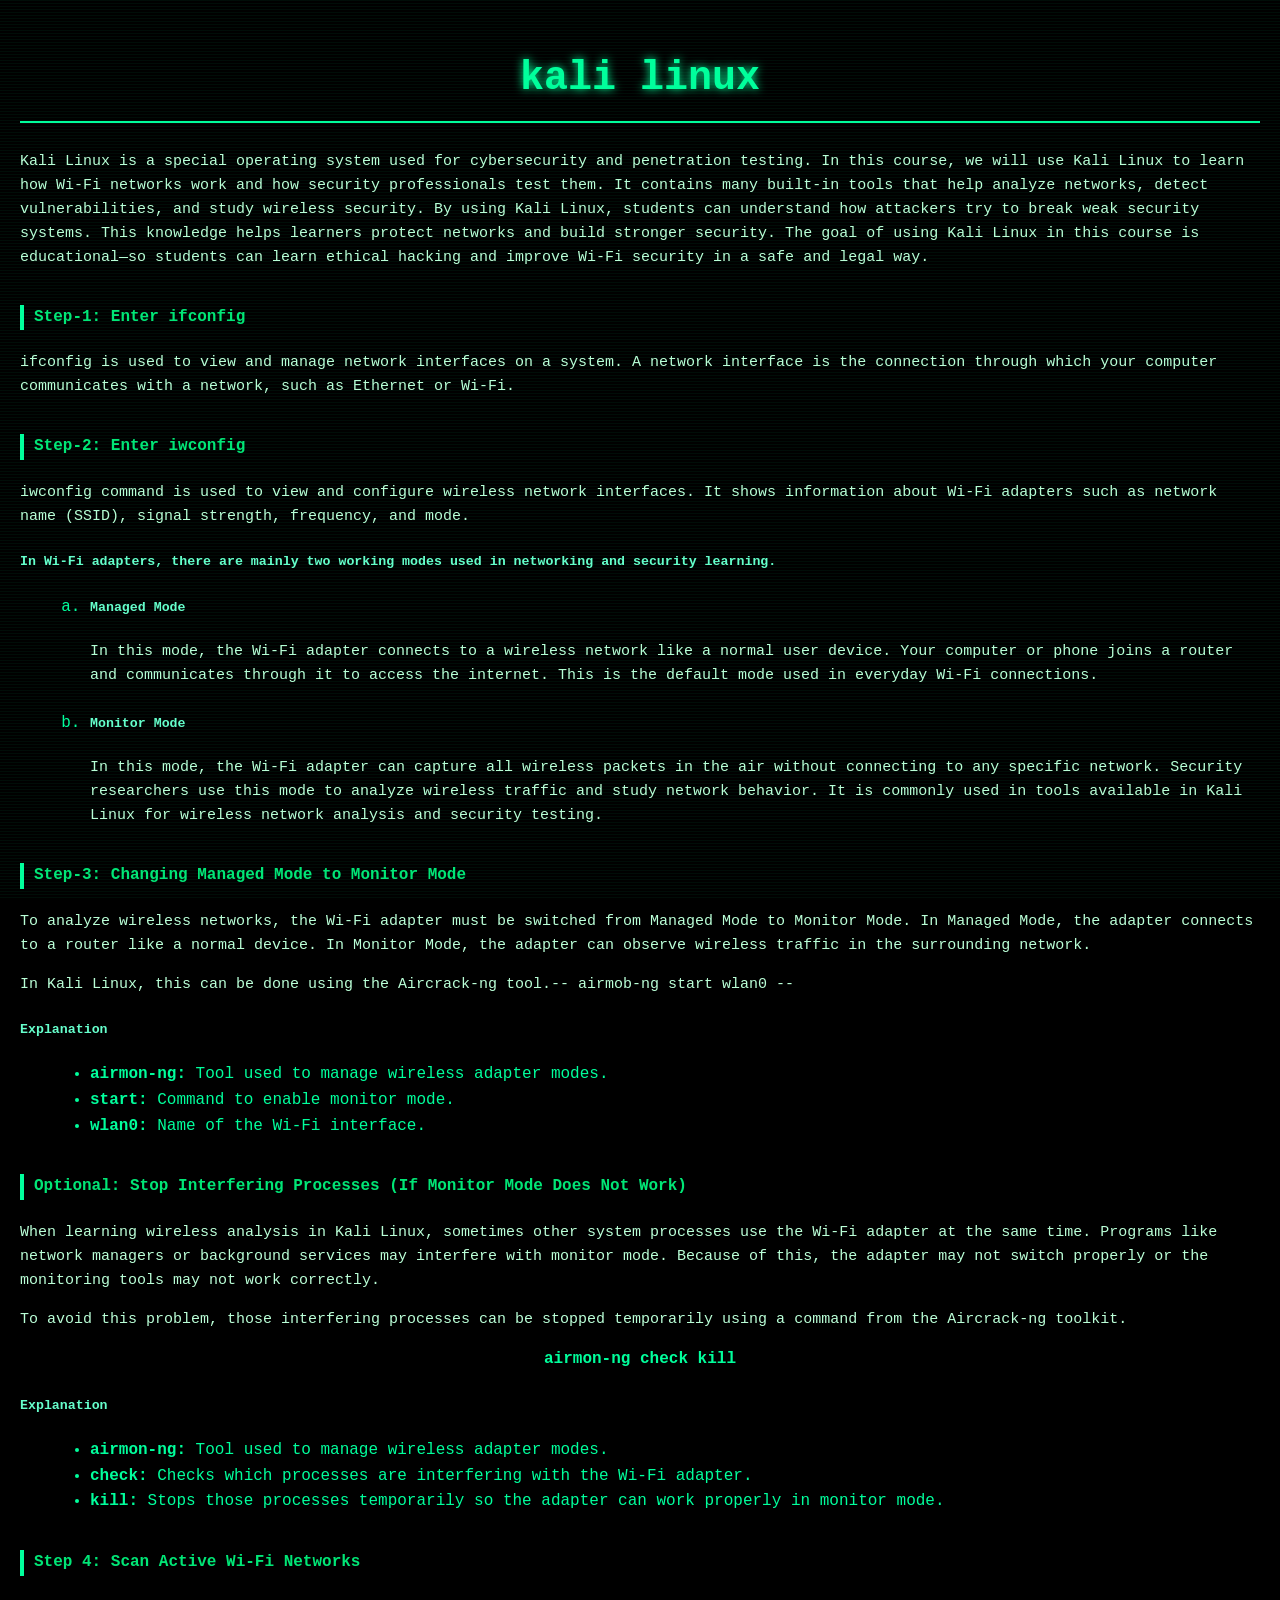
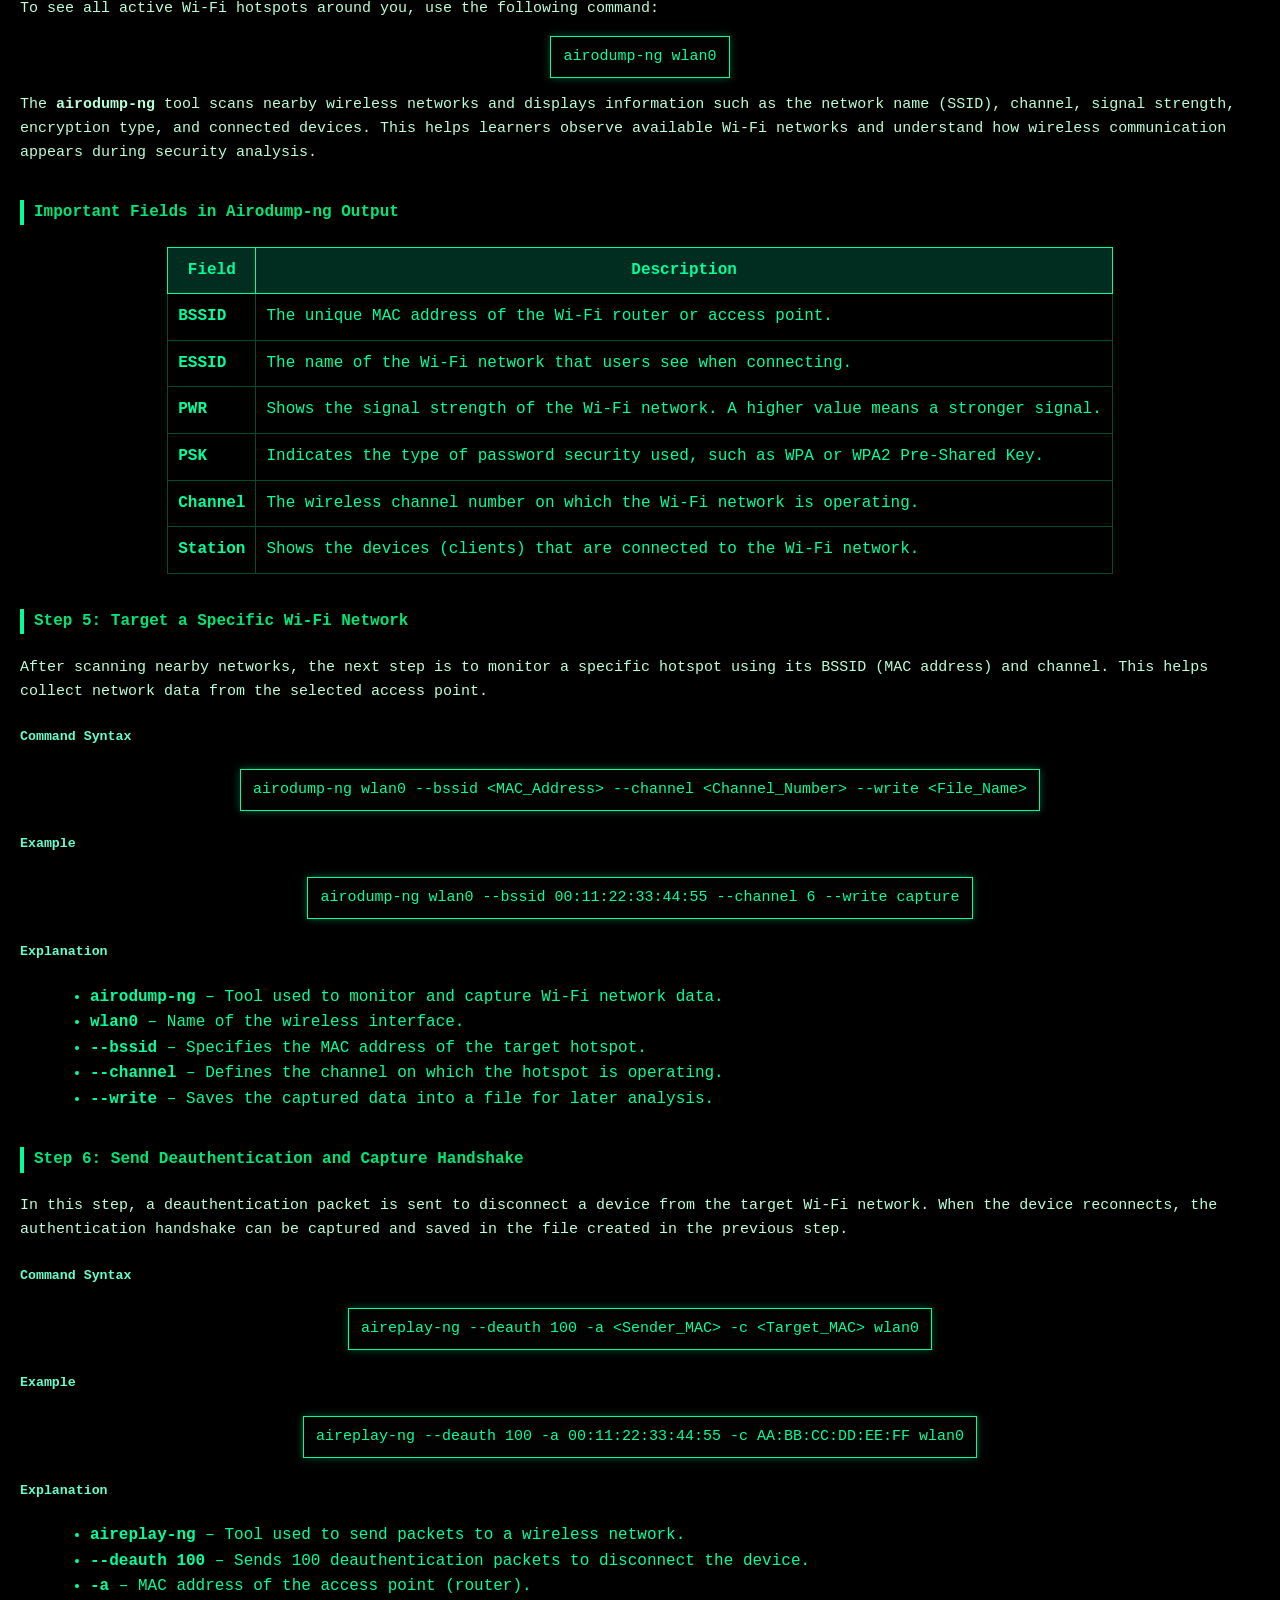
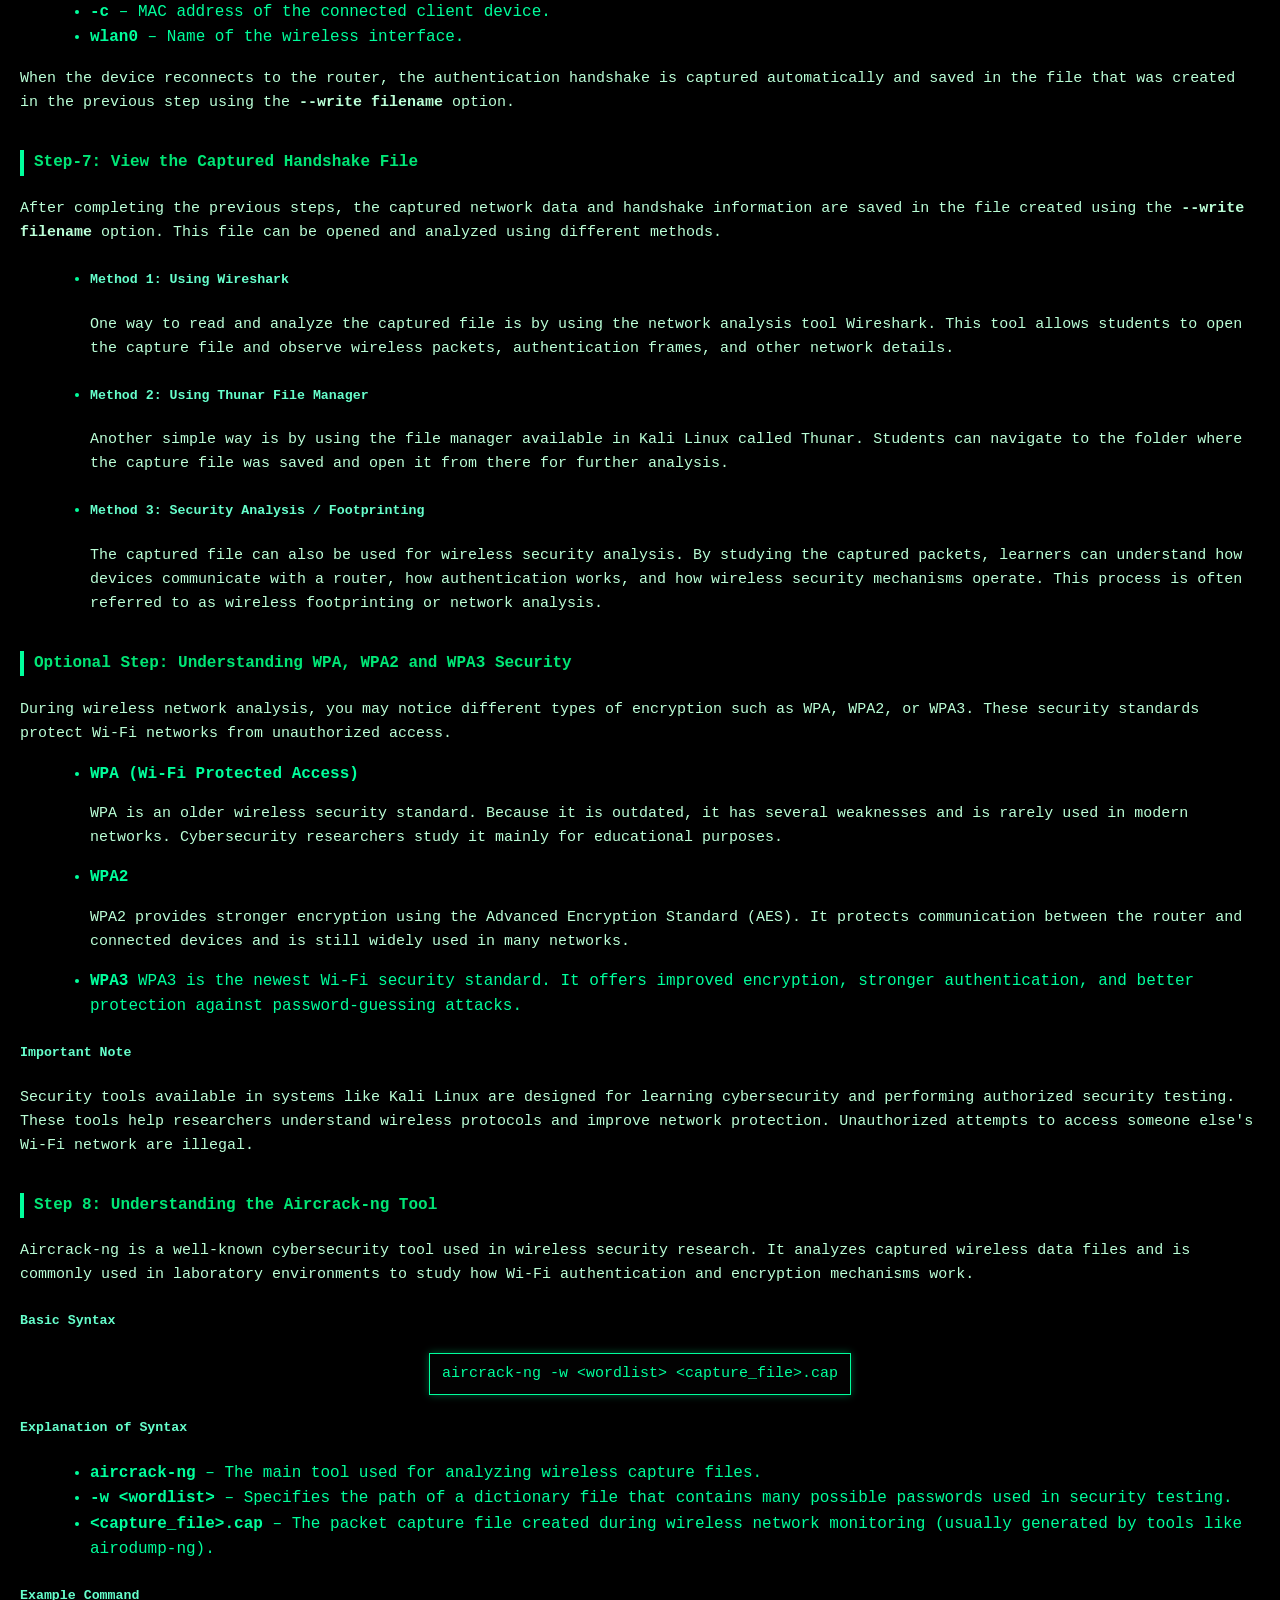
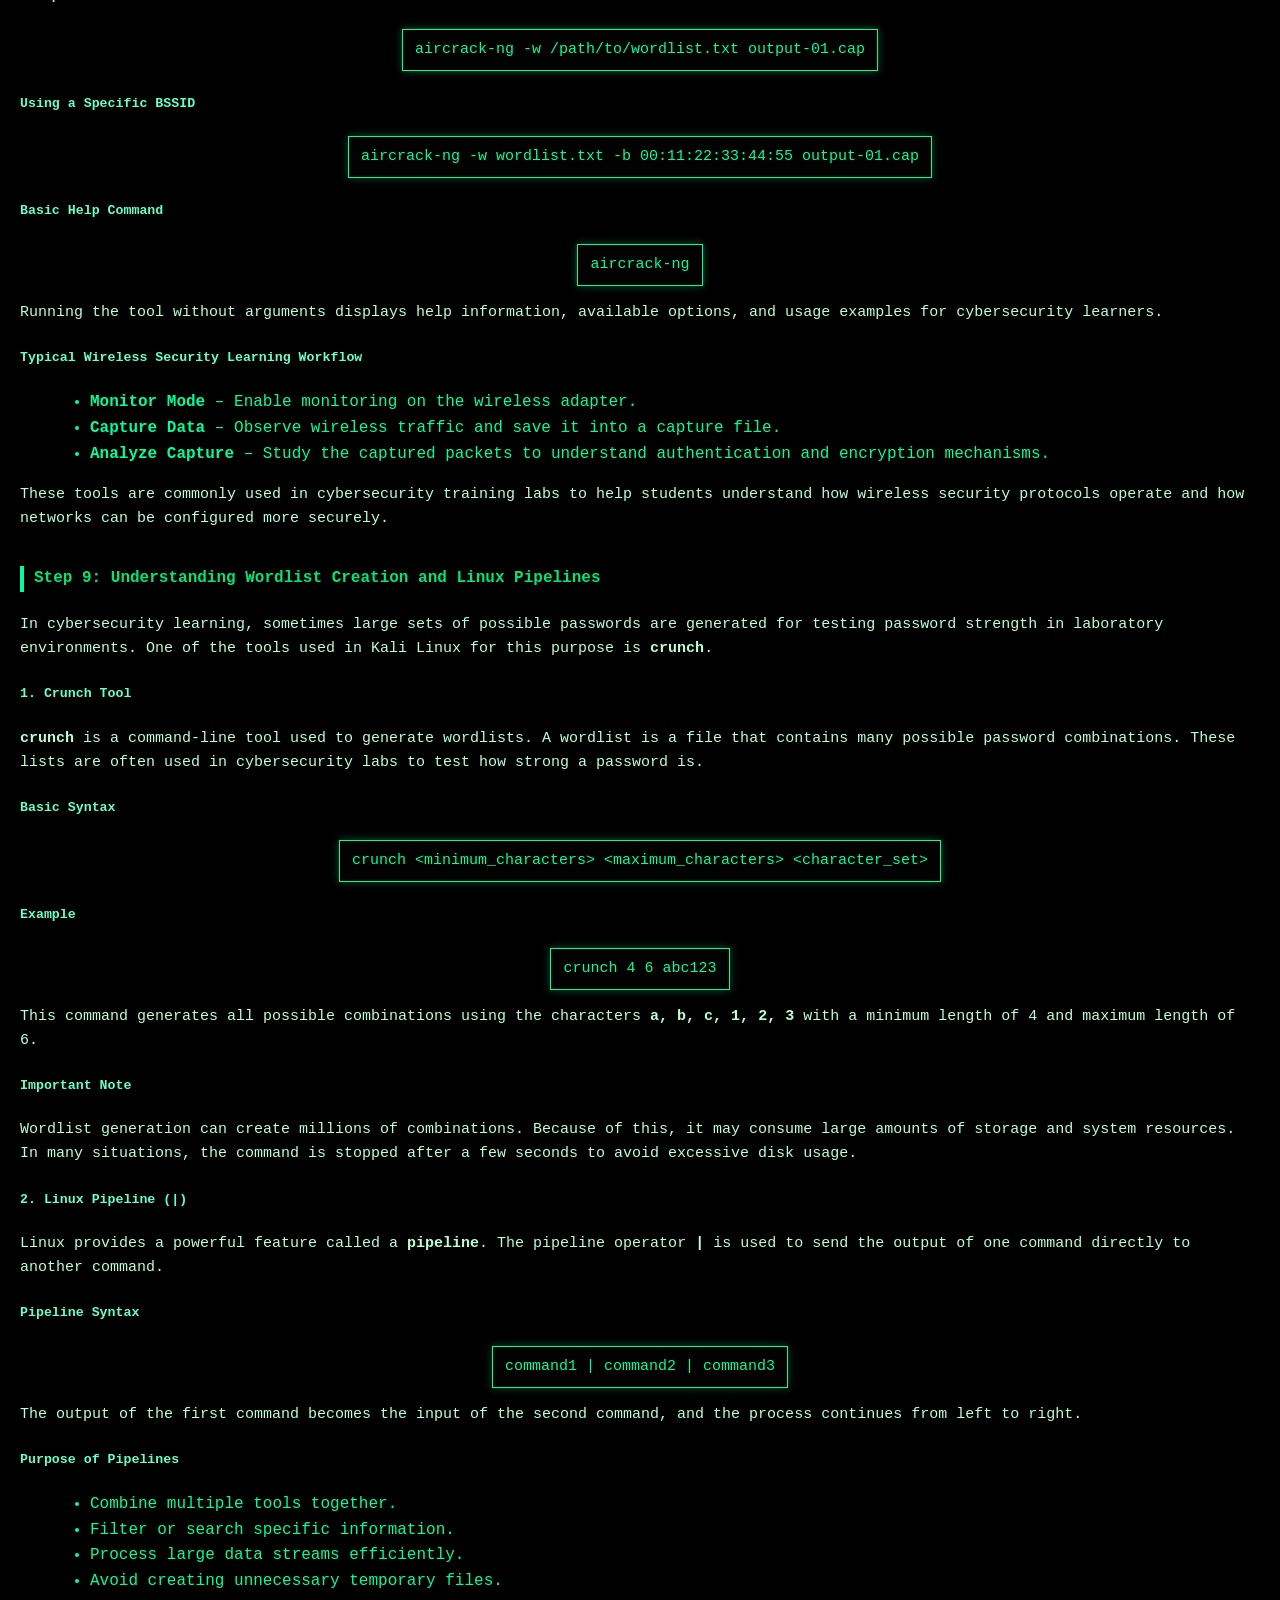
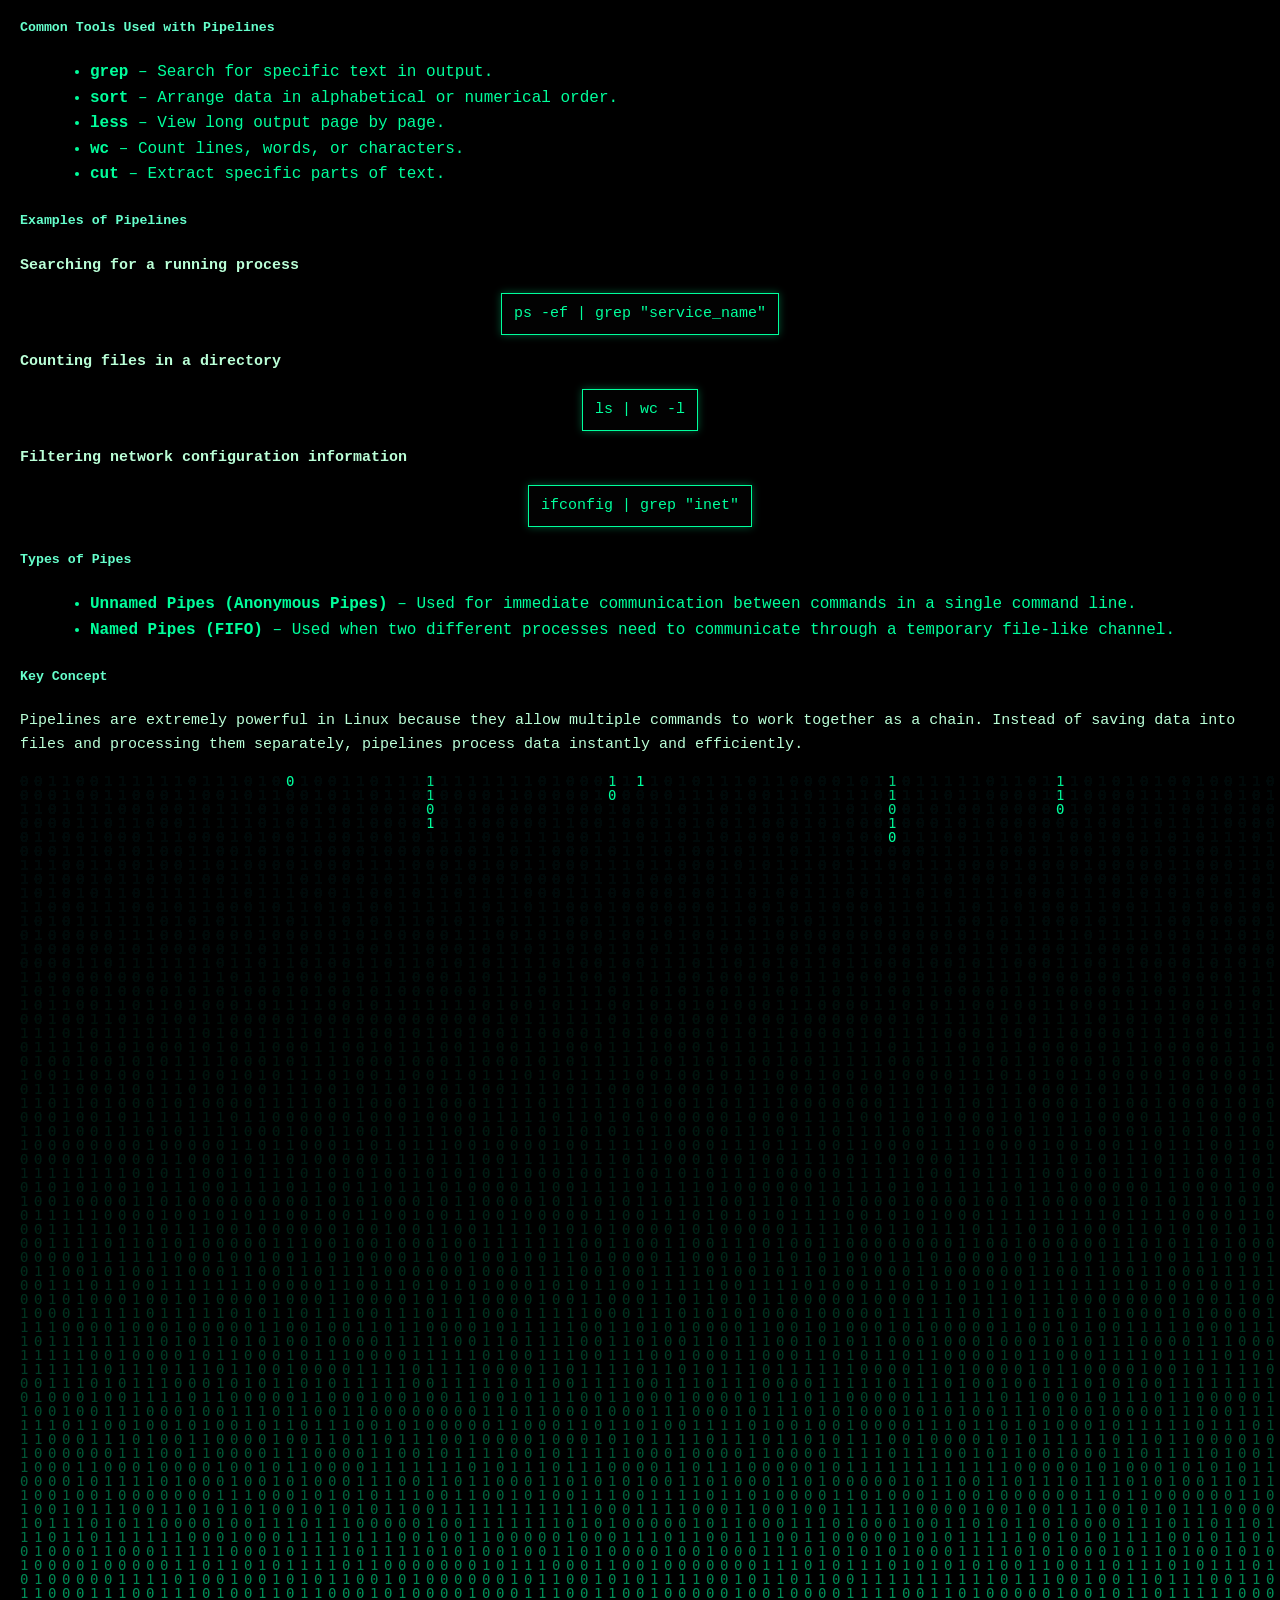
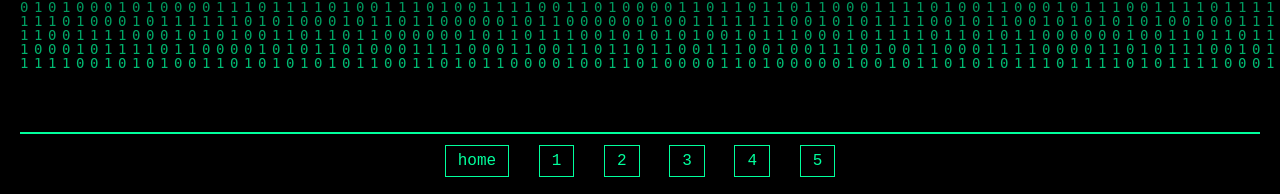
<file: unit1.html>
<!DOCTYPE html>
<html lang="en">
<head>
    <meta charset="UTF-8">
    <meta name="viewport" content="width=device-width, initial-scale=1.0">
    <title>Document</title>
    <link rel="stylesheet" href="style.css">
</head>
<body>
    <h1 id="typing"><center>kali linux</center></h1>
    <p>Kali Linux is a special operating system used for cybersecurity and penetration testing. In this course, we will use Kali Linux to learn how Wi-Fi networks work and how security professionals test them. It contains many built-in tools that help analyze networks, detect vulnerabilities, and study wireless security. By using Kali Linux, students can understand how attackers try to break weak security systems. This knowledge helps learners protect networks and build stronger security. The goal of using Kali Linux in this course is educational—so students can learn ethical hacking and improve Wi-Fi security in a safe and legal way.
    </p>
    <h4>Step-1: Enter ifconfig</h4>
    <p>ifconfig is used to view and manage network interfaces on a system. A network interface is the connection through which your computer communicates with a network, such as Ethernet or Wi-Fi.</p>
    <h4>Step-2: Enter iwconfig</h4>
    <p>iwconfig command is used to view and configure wireless network interfaces. It shows information about Wi-Fi adapters such as network name (SSID), signal strength, frequency, and mode.</p>
    <h5>In Wi-Fi adapters, there are mainly two working modes used in networking and security learning.</h5>
    <ol type="a">
    <li>
        <h5>Managed Mode</h5>
        <p>In this mode, the Wi-Fi adapter connects to a wireless network like a normal user device. Your computer or phone joins a router and communicates through it to access the internet. This is the default mode used in everyday Wi-Fi connections.</p>
    </li>

    <li>
        <h5>Monitor Mode</h5>
        <p>In this mode, the Wi-Fi adapter can capture all wireless packets in the air without connecting to any specific network. Security researchers use this mode to analyze wireless traffic and study network behavior. It is commonly used in tools available in Kali Linux for wireless network analysis and security testing.</p>
    </li>
    </ol>
    <h4>Step-3: Changing Managed Mode to Monitor Mode</h4>
    <p>To analyze wireless networks, the Wi-Fi adapter must be switched from Managed Mode to Monitor Mode. In Managed Mode, the adapter connects to a router like a normal device. In Monitor Mode, the adapter can observe wireless traffic in the surrounding network.</p>
    <p>In Kali Linux, this can be done using the Aircrack-ng tool.-- airmob-ng start wlan0 --</p>
    <h5>Explanation</h5>
    <ul>
        <li><b>airmon-ng:</b> Tool used to manage wireless adapter modes.</li>
        <li><b>start:</b> Command to enable monitor mode.</li>
        <li><b>wlan0:</b> Name of the Wi-Fi interface.</li>
    </ul>
    <h4>Optional: Stop Interfering Processes (If Monitor Mode Does Not Work)</h4>
    <p>When learning wireless analysis in Kali Linux, sometimes other system processes use the Wi-Fi adapter at the same time. Programs like network managers or background services may interfere with monitor mode. Because of this, the adapter may not switch properly or the monitoring tools may not work correctly.</p>
    <p>To avoid this problem, those interfering processes can be stopped temporarily using a command from the Aircrack-ng toolkit.</p>
    <p><center><b>airmon-ng check kill</b></center></p>
    <h5>Explanation</h5>
    <ul>
        <li><b>airmon-ng:</b> Tool used to manage wireless adapter modes.</li>
        <li><b>check:</b> Checks which processes are interfering with the Wi-Fi adapter.</li>
        <li><b>kill:</b> Stops those processes temporarily so the adapter can work properly in monitor mode.</li>
    </ul>
        <h4>Step 4: Scan Active Wi-Fi Networks</h4>

    <p>To see all active Wi-Fi hotspots around you, use the following command:
    </p>

    <p style="text-align:center;">
    <code>airodump-ng wlan0</code>
    </p>

    <p>
    The <b>airodump-ng</b> tool scans nearby wireless networks and displays
    information such as the network name (SSID), channel, signal strength,
    encryption type, and connected devices. This helps learners observe
    available Wi-Fi networks and understand how wireless communication
    appears during security analysis.
    </p>
    <h4>Important Fields in Airodump-ng Output</h4>

<table align="center" border="1" cellpadding="8" cellspacing="0">
<tr><th>Field</th>
<th>Description</th>
</tr>
<tr><td><b>BSSID</b></td>
<td>The unique MAC address of the Wi-Fi router or access point.</td>
</tr>
<tr><td><b>ESSID</b></td>
<td>The name of the Wi-Fi network that users see when connecting.</td>
</tr>
<tr><td><b>PWR</b></td>
<td>Shows the signal strength of the Wi-Fi network. A higher value means a stronger signal.</td>
</tr>
<tr><td><b>PSK</b></td>
<td>Indicates the type of password security used, such as WPA or WPA2 Pre-Shared Key.</td>
</tr>
<tr><td><b>Channel</b></td>
<td>The wireless channel number on which the Wi-Fi network is operating.</td>
</tr>
<tr><td><b>Station</b></td>
<td>Shows the devices (clients) that are connected to the Wi-Fi network.</td>
</tr>

</table>
<h4>Step 5: Target a Specific Wi-Fi Network</h4>

<p>
After scanning nearby networks, the next step is to monitor a specific hotspot
using its BSSID (MAC address) and channel. This helps collect network data
from the selected access point.
</p>

<h5>Command Syntax</h5>

<p style="text-align:center;">
<code>airodump-ng wlan0 --bssid &lt;MAC_Address&gt; --channel &lt;Channel_Number&gt; --write &lt;File_Name&gt;</code>
</p>
<h5>Example</h5>
<p style="text-align:center;">
<code>airodump-ng wlan0 --bssid 00:11:22:33:44:55 --channel 6 --write capture</code>
</p>
<h5>Explanation</h5>
<ul>
<li><b>airodump-ng</b> – Tool used to monitor and capture Wi-Fi network data.</li>
<li><b>wlan0</b> – Name of the wireless interface.</li>
<li><b>--bssid</b> – Specifies the MAC address of the target hotspot.</li>
<li><b>--channel</b> – Defines the channel on which the hotspot is operating.</li>
<li><b>--write</b> – Saves the captured data into a file for later analysis.</li>
</ul>
<h4>Step 6: Send Deauthentication and Capture Handshake</h4>
<p>
In this step, a deauthentication packet is sent to disconnect a device from the
target Wi-Fi network. When the device reconnects, the authentication handshake
can be captured and saved in the file created in the previous step.
</p>

<h5>Command Syntax</h5>
<p style="text-align:center;">
<code>aireplay-ng --deauth 100 -a &lt;Sender_MAC&gt; -c &lt;Target_MAC&gt; wlan0</code>
</p>

<h5>Example</h5>
<p style="text-align:center;">
<code>aireplay-ng --deauth 100 -a 00:11:22:33:44:55 -c AA:BB:CC:DD:EE:FF wlan0</code>
</p>

<h5>Explanation</h5>

<ul>
<li><b>aireplay-ng</b> – Tool used to send packets to a wireless network.</li>
<li><b>--deauth 100</b> – Sends 100 deauthentication packets to disconnect the device.</li>
<li><b>-a</b> – MAC address of the access point (router).</li>
<li><b>-c</b> – MAC address of the connected client device.</li>
<li><b>wlan0</b> – Name of the wireless interface.</li>
</ul>

<p>
When the device reconnects to the router, the authentication handshake is
captured automatically and saved in the file that was created in the previous
step using the <b>--write filename</b> option.
</p>
<h4>Step-7: View the Captured Handshake File</h4>

<p>
After completing the previous steps, the captured network data and handshake
information are saved in the file created using the <b>--write filename</b> option.
This file can be opened and analyzed using different methods.
</p>

<ul>

<li>
<h5>Method 1: Using Wireshark</h5>
<p>
One way to read and analyze the captured file is by using the network analysis
tool Wireshark. This tool allows students to open the capture file and observe
wireless packets, authentication frames, and other network details.
</p>
</li>

<li>
<h5>Method 2: Using Thunar File Manager</h5>
<p>
Another simple way is by using the file manager available in Kali Linux called
Thunar. Students can navigate to the folder where the capture file was saved
and open it from there for further analysis.
</p>
</li>

<li>
<h5>Method 3: Security Analysis / Footprinting</h5>
<p>
The captured file can also be used for wireless security analysis. By studying
the captured packets, learners can understand how devices communicate with a
router, how authentication works, and how wireless security mechanisms operate.
This process is often referred to as wireless footprinting or network analysis.
</p>
</li>

</ul>

<h4>Optional Step: Understanding WPA, WPA2 and WPA3 Security</h4>

<p>
During wireless network analysis, you may notice different types of
encryption such as WPA, WPA2, or WPA3. These security standards
protect Wi-Fi networks from unauthorized access.
</p>
<ul>
<li><b>WPA (Wi-Fi Protected Access)</b>
<p>
WPA is an older wireless security standard. Because it is outdated,
it has several weaknesses and is rarely used in modern networks.
Cybersecurity researchers study it mainly for educational purposes.
</p></li>

<li><b>WPA2</b>
<p>
WPA2 provides stronger encryption using the Advanced Encryption
Standard (AES). It protects communication between the router and
connected devices and is still widely used in many networks.
</p></li>

<li><b>WPA3</b>
WPA3 is the newest Wi-Fi security standard. It offers improved
encryption, stronger authentication, and better protection against
password-guessing attacks.
</li>
</ul>
<h5>Important Note</h5>
<p>
Security tools available in systems like Kali Linux are designed for
learning cybersecurity and performing authorized security testing.
These tools help researchers understand wireless protocols and
improve network protection. Unauthorized attempts to access someone
else's Wi-Fi network are illegal.
</p>
<h4>Step 8: Understanding the Aircrack-ng Tool</h4>

<p>
Aircrack-ng is a well-known cybersecurity tool used in wireless security
research. It analyzes captured wireless data files and is commonly used
in laboratory environments to study how Wi-Fi authentication and
encryption mechanisms work.
</p>

<h5>Basic Syntax</h5>

<p style="text-align:center;">
<code>aircrack-ng -w &lt;wordlist&gt; &lt;capture_file&gt;.cap</code>
</p>

<h5>Explanation of Syntax</h5>

<ul>
<li><b>aircrack-ng</b> – The main tool used for analyzing wireless capture files.</li>

<li><b>-w &lt;wordlist&gt;</b> – Specifies the path of a dictionary file that contains
many possible passwords used in security testing.</li>

<li><b>&lt;capture_file&gt;.cap</b> – The packet capture file created during
wireless network monitoring (usually generated by tools like
airodump-ng).</li>
</ul>

<h5>Example Command</h5>

<p style="text-align:center;">
<code>aircrack-ng -w /path/to/wordlist.txt output-01.cap</code>
</p>

<h5>Using a Specific BSSID</h5>

<p style="text-align:center;">
<code>aircrack-ng -w wordlist.txt -b 00:11:22:33:44:55 output-01.cap</code>
</p>

<h5>Basic Help Command</h5>

<p style="text-align:center;">
<code>aircrack-ng</code>
</p>

<p>
Running the tool without arguments displays help information,
available options, and usage examples for cybersecurity learners.
</p>

<h5>Typical Wireless Security Learning Workflow</h5>

<ul>
<li><b>Monitor Mode</b> – Enable monitoring on the wireless adapter.</li>

<li><b>Capture Data</b> – Observe wireless traffic and save it into a capture file.</li>

<li><b>Analyze Capture</b> – Study the captured packets to understand
authentication and encryption mechanisms.</li>
</ul>

<p>
These tools are commonly used in cybersecurity training labs to help
students understand how wireless security protocols operate and how
networks can be configured more securely.
</p>
<h4>Step 9: Understanding Wordlist Creation and Linux Pipelines</h4>

<p>
In cybersecurity learning, sometimes large sets of possible passwords
are generated for testing password strength in laboratory environments.
One of the tools used in Kali Linux for this purpose is <b>crunch</b>.
</p>

<h5>1. Crunch Tool</h5>

<p>
<b>crunch</b> is a command-line tool used to generate wordlists.
A wordlist is a file that contains many possible password combinations.
These lists are often used in cybersecurity labs to test how strong
a password is.
</p>

<h5>Basic Syntax</h5>

<p style="text-align:center;">
<code>crunch &lt;minimum_characters&gt; &lt;maximum_characters&gt; &lt;character_set&gt;</code>
</p>

<h5>Example</h5>

<p style="text-align:center;">
<code>crunch 4 6 abc123</code>
</p>

<p>
This command generates all possible combinations using the characters
<b>a, b, c, 1, 2, 3</b> with a minimum length of 4 and maximum length of 6.
</p>

<h5>Important Note</h5>

<p>
Wordlist generation can create millions of combinations. Because of this,
it may consume large amounts of storage and system resources.
In many situations, the command is stopped after a few seconds
to avoid excessive disk usage.
</p>

<h5>2. Linux Pipeline (|)</h5>

<p>
Linux provides a powerful feature called a <b>pipeline</b>. The pipeline
operator <b>|</b> is used to send the output of one command directly
to another command.
</p>

<h5>Pipeline Syntax</h5>

<p style="text-align:center;">
<code>command1 | command2 | command3</code>
</p>

<p>
The output of the first command becomes the input of the second command,
and the process continues from left to right.
</p>

<h5>Purpose of Pipelines</h5>

<ul>
<li>Combine multiple tools together.</li>
<li>Filter or search specific information.</li>
<li>Process large data streams efficiently.</li>
<li>Avoid creating unnecessary temporary files.</li>
</ul>

<h5>Common Tools Used with Pipelines</h5>

<ul>
<li><b>grep</b> – Search for specific text in output.</li>
<li><b>sort</b> – Arrange data in alphabetical or numerical order.</li>
<li><b>less</b> – View long output page by page.</li>
<li><b>wc</b> – Count lines, words, or characters.</li>
<li><b>cut</b> – Extract specific parts of text.</li>
</ul>

<h5>Examples of Pipelines</h5>

<p><b>Searching for a running process</b></p>

<p style="text-align:center;">
<code>ps -ef | grep "service_name"</code>
</p>

<p><b>Counting files in a directory</b></p>

<p style="text-align:center;">
<code>ls | wc -l</code>
</p>

<p><b>Filtering network configuration information</b></p>

<p style="text-align:center;">
<code>ifconfig | grep "inet"</code>
</p>

<h5>Types of Pipes</h5>

<ul>
<li>
<b>Unnamed Pipes (Anonymous Pipes)</b> – Used for immediate communication
between commands in a single command line.
</li>

<li>
<b>Named Pipes (FIFO)</b> – Used when two different processes need to
communicate through a temporary file-like channel.
</li>

</ul>

<h5>Key Concept</h5>

<p>
Pipelines are extremely powerful in Linux because they allow multiple
commands to work together as a chain. Instead of saving data into files
and processing them separately, pipelines process data instantly and
efficiently.
</p>

</body>
<canvas id="matrix"></canvas>

<script>

let canvas = document.getElementById("matrix");
let ctx = canvas.getContext("2d");

canvas.height = window.innerHeight;
canvas.width = window.innerWidth;

let letters = "01";
letters = letters.split("");

let fontSize = 14;
let columns = canvas.width/fontSize;

let drops = [];
for(let x=0;x<columns;x++)
drops[x]=1;

function draw(){
ctx.fillStyle="rgba(0,0,0,0.05)";
ctx.fillRect(0,0,canvas.width,canvas.height);

ctx.fillStyle="#00ff9c";
ctx.font=fontSize+"px monospace";

for(let i=0;i<drops.length;i++){
let text=letters[Math.floor(Math.random()*letters.length)];
ctx.fillText(text,i*fontSize,drops[i]*fontSize);

if(drops[i]*fontSize>canvas.height && Math.random()>0.975)
drops[i]=0;

drops[i]++;
}
}

setInterval(draw,33);

</script>
<footer>
    <center>
    <a href="index.html">home</a>
    <a href="unit1.html">1</a>
    <a href="unit2.html">2</a>
    <a href="unit3.html">3</a>
    <a href="unit4.html">4</a>
    <a href="unit5.html">5</a>
    </center>
</footer>
</html>
</file>
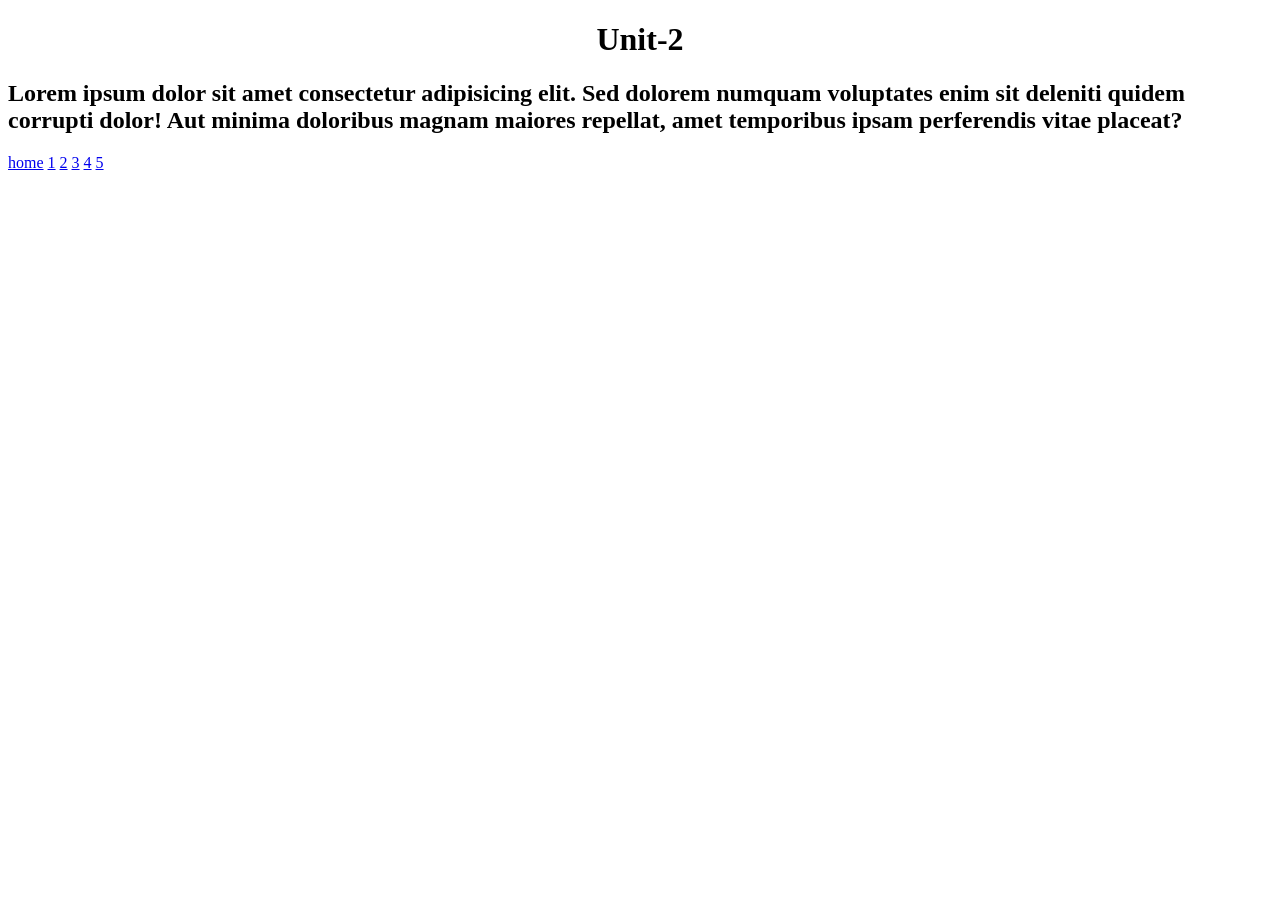
<file: unit2.html>
<!DOCTYPE html>
<html lang="en">
<head>
    <meta charset="UTF-8">
    <meta name="viewport" content="width=device-width, initial-scale=1.0">
    <title>Document</title>
</head>
<body>
    <h1><center>Unit-2</center></h1>
    <h2>Lorem ipsum dolor sit amet consectetur adipisicing elit. Sed dolorem numquam voluptates enim sit deleniti quidem corrupti dolor! Aut minima doloribus magnam maiores repellat, amet temporibus ipsam perferendis vitae placeat?
    </h2>
</body>
<footer>
    <a href="index.html">home</a>
    <a href="unit1.html">1</a>
    <a href="unit2.html">2</a>
    <a href="unit3.html">3</a>
    <a href="unit4.html">4</a>
    <a href="unit5.html">5</a>
</footer>
</html>
</file>
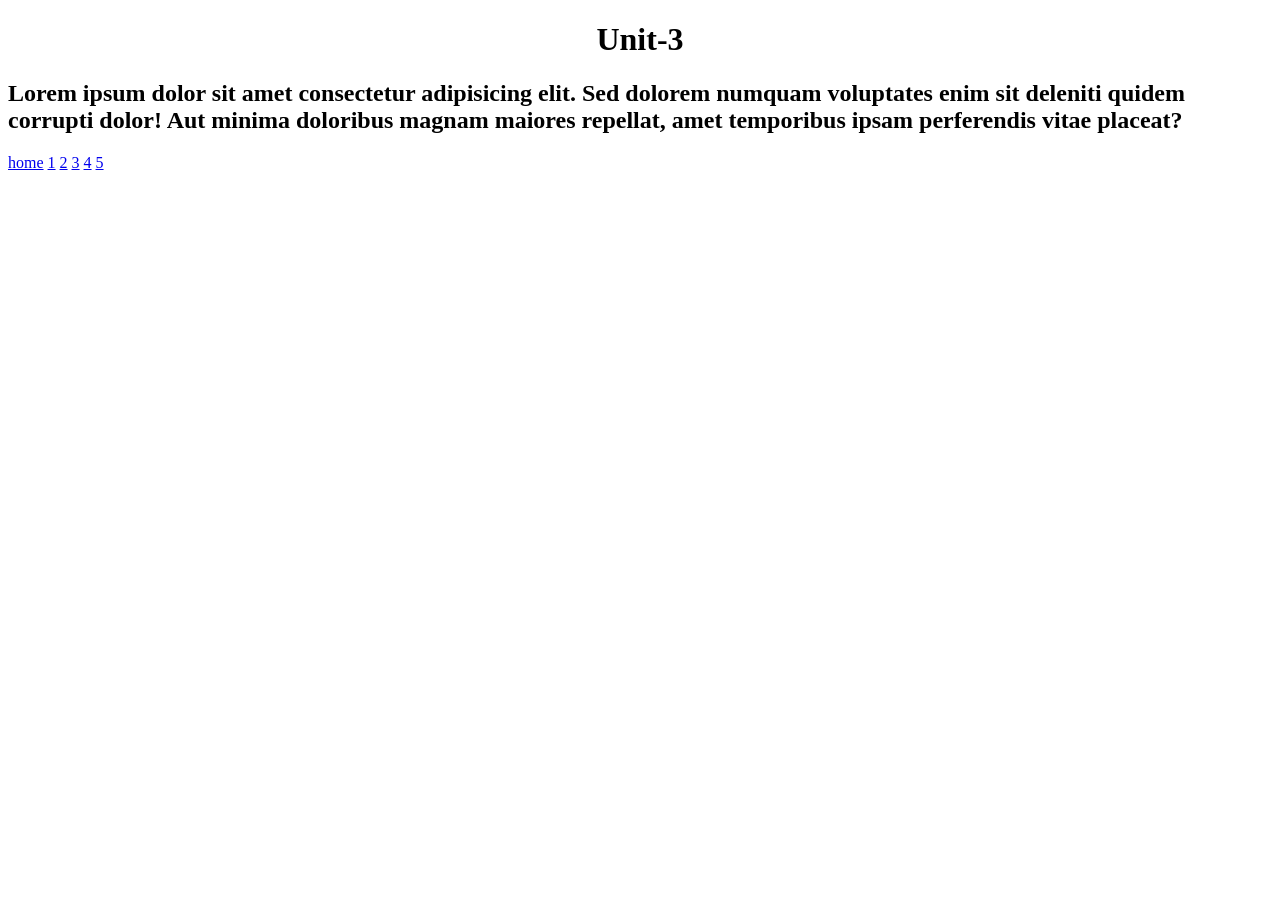
<file: unit3.html>
<!DOCTYPE html>
<html lang="en">
<head>
    <meta charset="UTF-8">
    <meta name="viewport" content="width=device-width, initial-scale=1.0">
    <title>Document</title>
</head>
<body>
    <h1><center>Unit-3</center></h1>
    <h2>Lorem ipsum dolor sit amet consectetur adipisicing elit. Sed dolorem numquam voluptates enim sit deleniti quidem corrupti dolor! Aut minima doloribus magnam maiores repellat, amet temporibus ipsam perferendis vitae placeat?

    </h2>
</body>
<footer>
    <a href="index.html">home</a>
    <a href="unit1.html">1</a>
    <a href="unit2.html">2</a>
    <a href="unit3.html">3</a>
    <a href="unit4.html">4</a>
    <a href="unit5.html">5</a>
</footer>
</html>
</file>
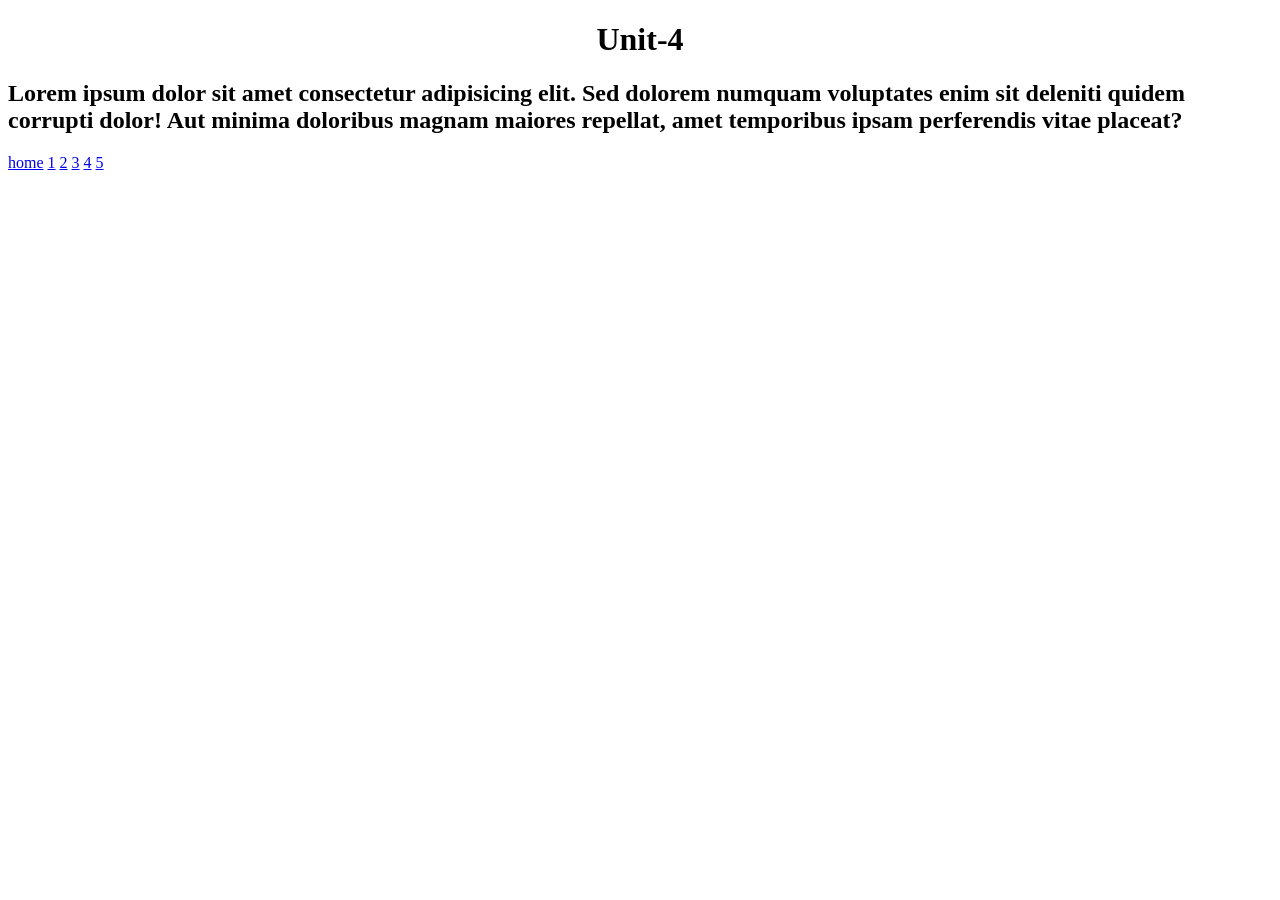
<file: unit4.html>
<!DOCTYPE html>
<html lang="en">
<head>
    <meta charset="UTF-8">
    <meta name="viewport" content="width=device-width, initial-scale=1.0">
    <title>Document</title>
</head>
<body>
    <h1><center>Unit-4</center></h1>
    <h2>Lorem ipsum dolor sit amet consectetur adipisicing elit. Sed dolorem numquam voluptates enim sit deleniti quidem corrupti dolor! Aut minima doloribus magnam maiores repellat, amet temporibus ipsam perferendis vitae placeat?

    </h2>
</body>
<footer>
    <a href="index.html">home</a>
    <a href="unit1.html">1</a>
    <a href="unit2.html">2</a>
    <a href="unit3.html">3</a>
    <a href="unit4.html">4</a>
    <a href="unit5.html">5</a>
</footer>
</html>
</file>
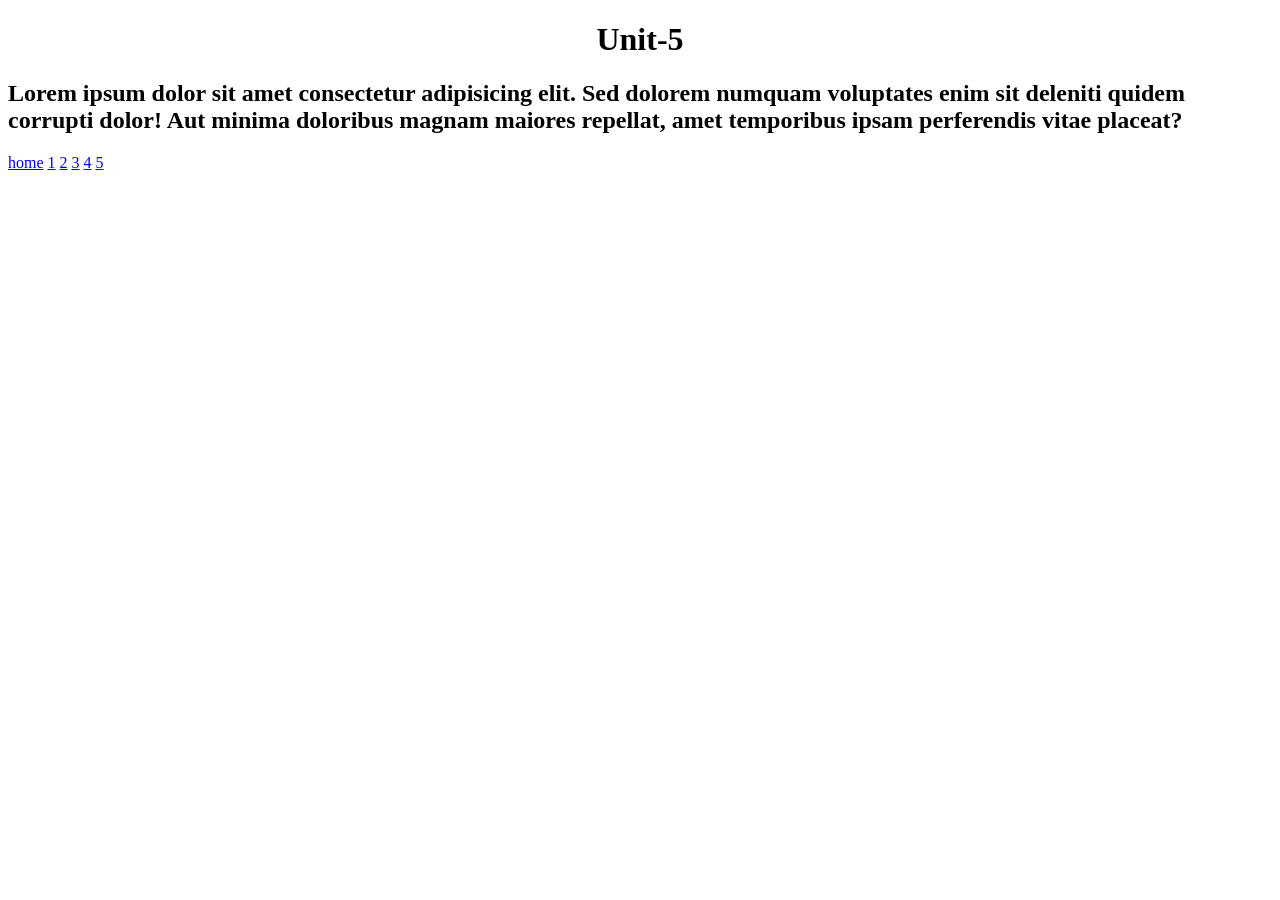
<file: unit5.html>
<!DOCTYPE html>
<html lang="en">
<head>
    <meta charset="UTF-8">
    <meta name="viewport" content="width=device-width, initial-scale=1.0">
    <title>Document</title>
</head>
<body>
    <h1><center>Unit-5</center></h1>
    <h2>Lorem ipsum dolor sit amet consectetur adipisicing elit. Sed dolorem numquam voluptates enim sit deleniti quidem corrupti dolor! Aut minima doloribus magnam maiores repellat, amet temporibus ipsam perferendis vitae placeat?

    </h2>
</body>
<footer>
    <a href="index.html">home</a>
    <a href="unit1.html">1</a>
    <a href="unit2.html">2</a>
    <a href="unit3.html">3</a>
    <a href="unit4.html">4</a>
    <a href="unit5.html">5</a>
</footer>
</html>
</file>
<file: style.css>
/* ===== GLOBAL STYLE ===== */

body{
background:#000;
color:#00ff9c;
font-family:"Courier New",monospace;
margin:0;
padding:20px;
line-height:1.6;
}

/* ===== MATRIX BACKGROUND ===== */

body::before{
content:"";
position:fixed;
top:0;
left:0;
width:100%;
height:100%;
background-image:linear-gradient(rgba(0,255,150,0.05) 1px, transparent 1px);
background-size:100% 3px;
pointer-events:none;
}

/* ===== HEADING STYLE ===== */

h1{
text-align:center;
font-size:40px;
color:#00ff9c;
text-shadow:0 0 10px #00ff9c;
border-bottom:2px solid #00ff9c;
padding-bottom:10px;
}

h4{
color:#00e676;
border-left:4px solid #00ff9c;
padding-left:10px;
margin-top:35px;
}

h5{
color:#66ffcc;
}

/* ===== TEXT ===== */

p{
color:#baffd7;
font-size:15px;
}

/* ===== TERMINAL COMMAND BOX ===== */

code{
display:inline-block;
background:#020202;
border:1px solid #00ff9c;
padding:8px 12px;
color:#00ff9c;
box-shadow:0 0 8px #00ff9c55;
}

/* ===== TABLE ===== */

table{
border-collapse:collapse;
margin-top:20px;
}

th{
background:#002d20;
color:#00ff9c;
padding:10px;
border:1px solid #00ff9c;
}

td{
padding:10px;
border:1px solid #004d36;
}

/* ===== LIST ===== */

ul,ol{
margin-left:30px;
}

/* ===== FOOTER ===== */

footer{
text-align:center;
margin-top:50px;
border-top:2px solid #00ff9c;
padding-top:15px;
}

footer a{
color:#00ff9c;
text-decoration:none;
margin:10px;
padding:6px 12px;
border:1px solid #00ff9c;
transition:.3s;
}

footer a:hover{
background:#00ff9c;
color:#000;
box-shadow:0 0 10px #00ff9c;
}
</file>
